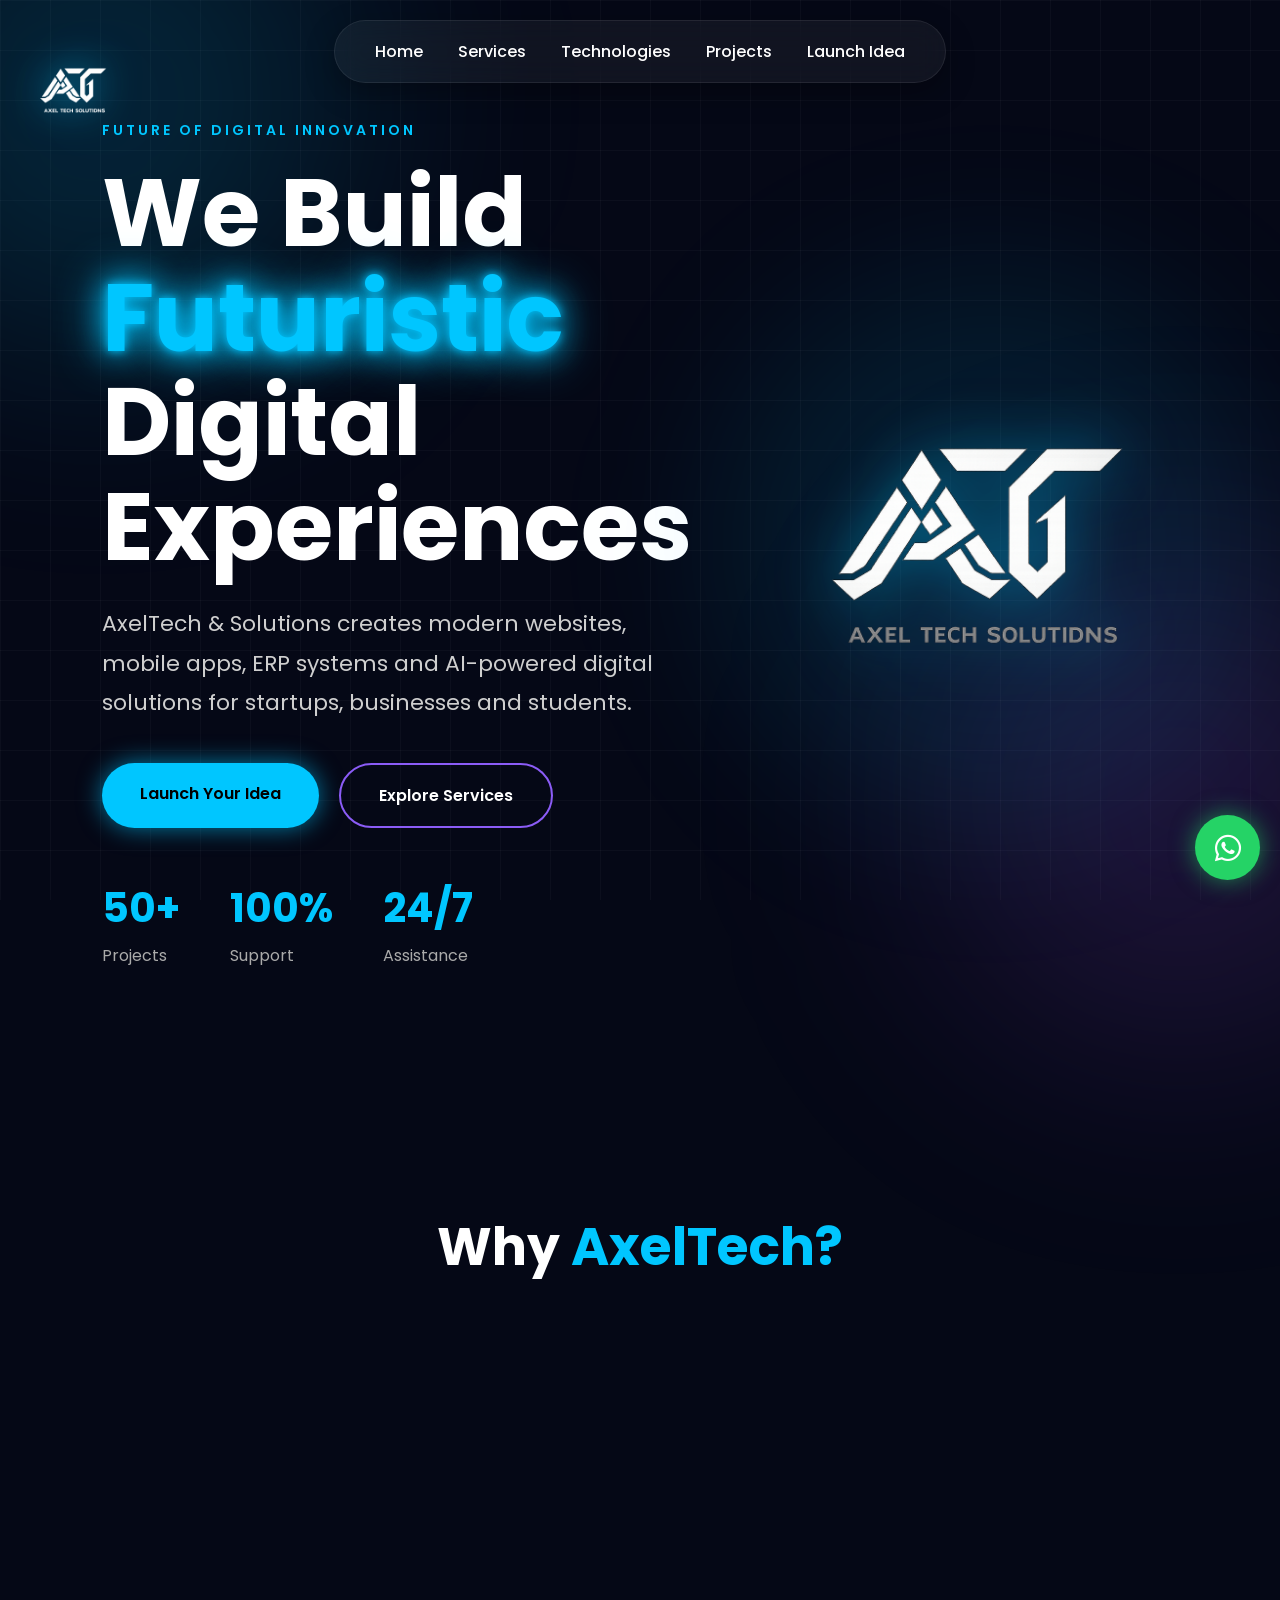
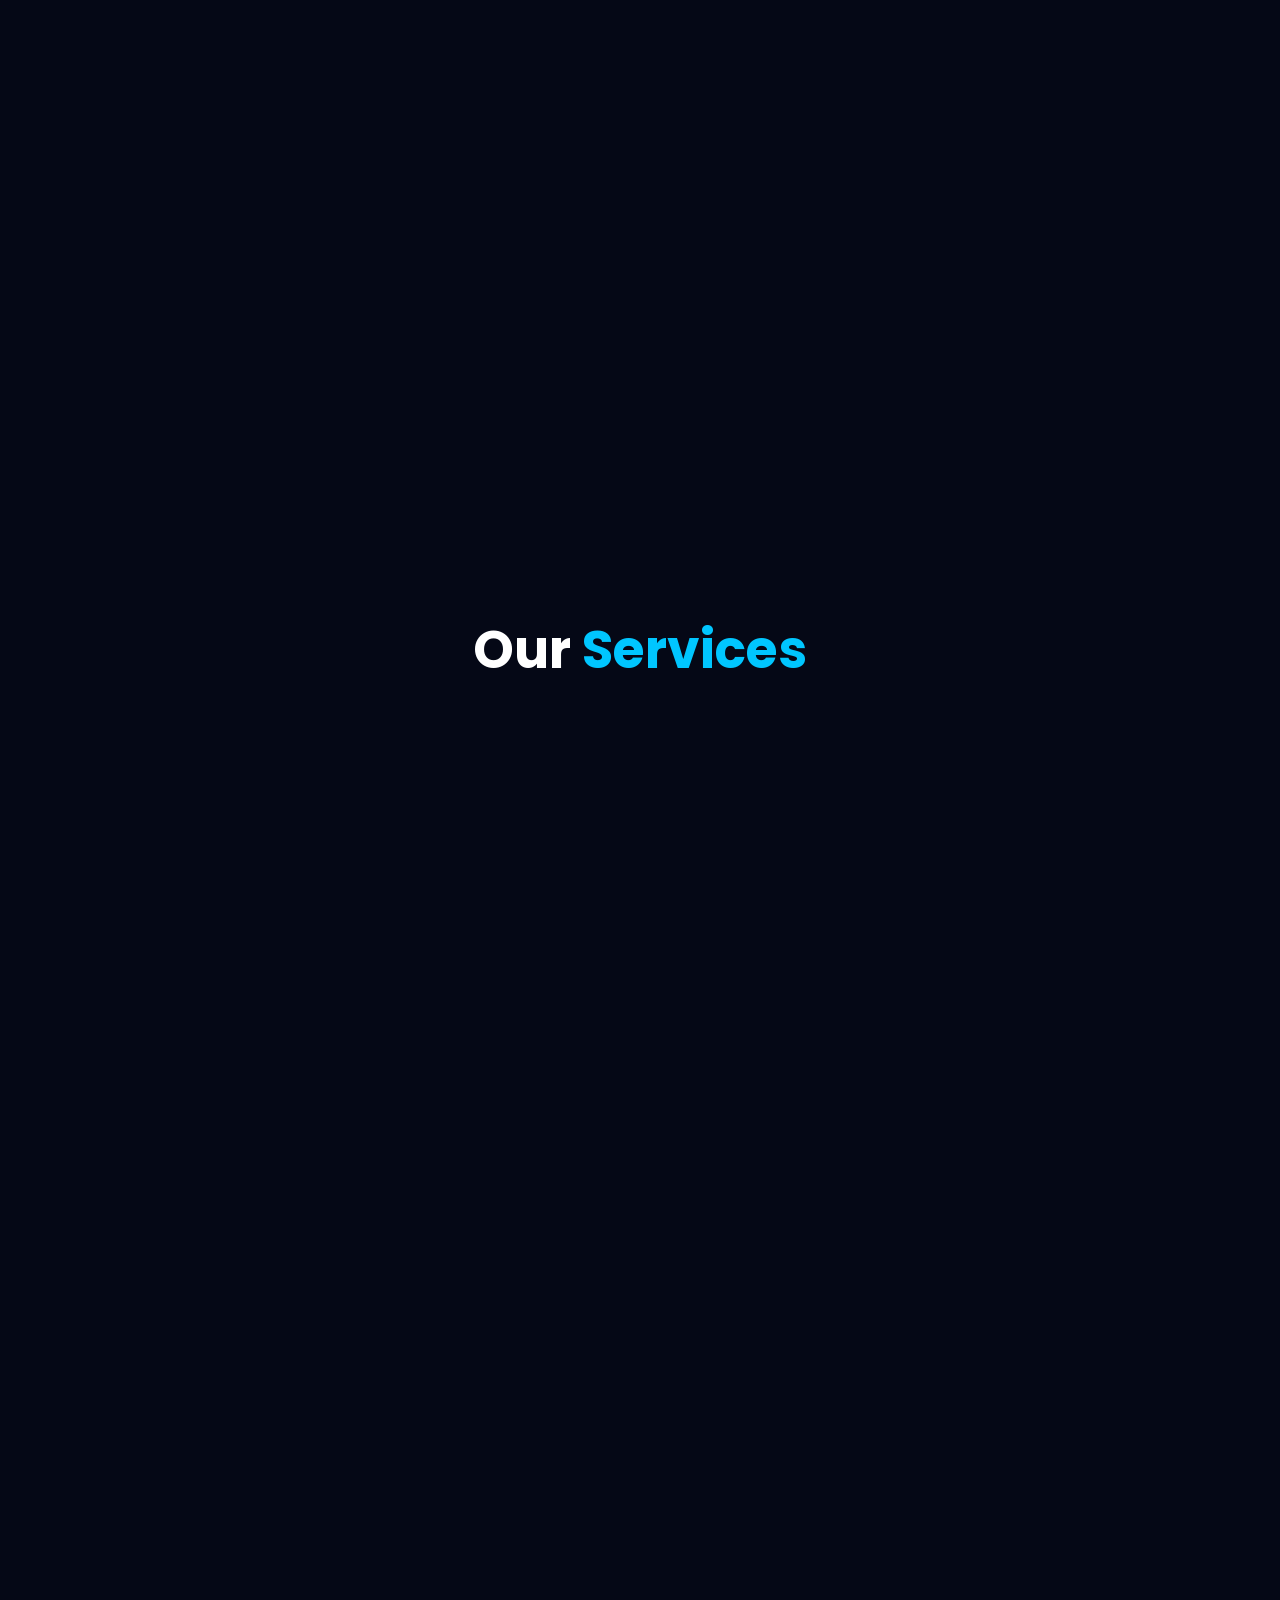
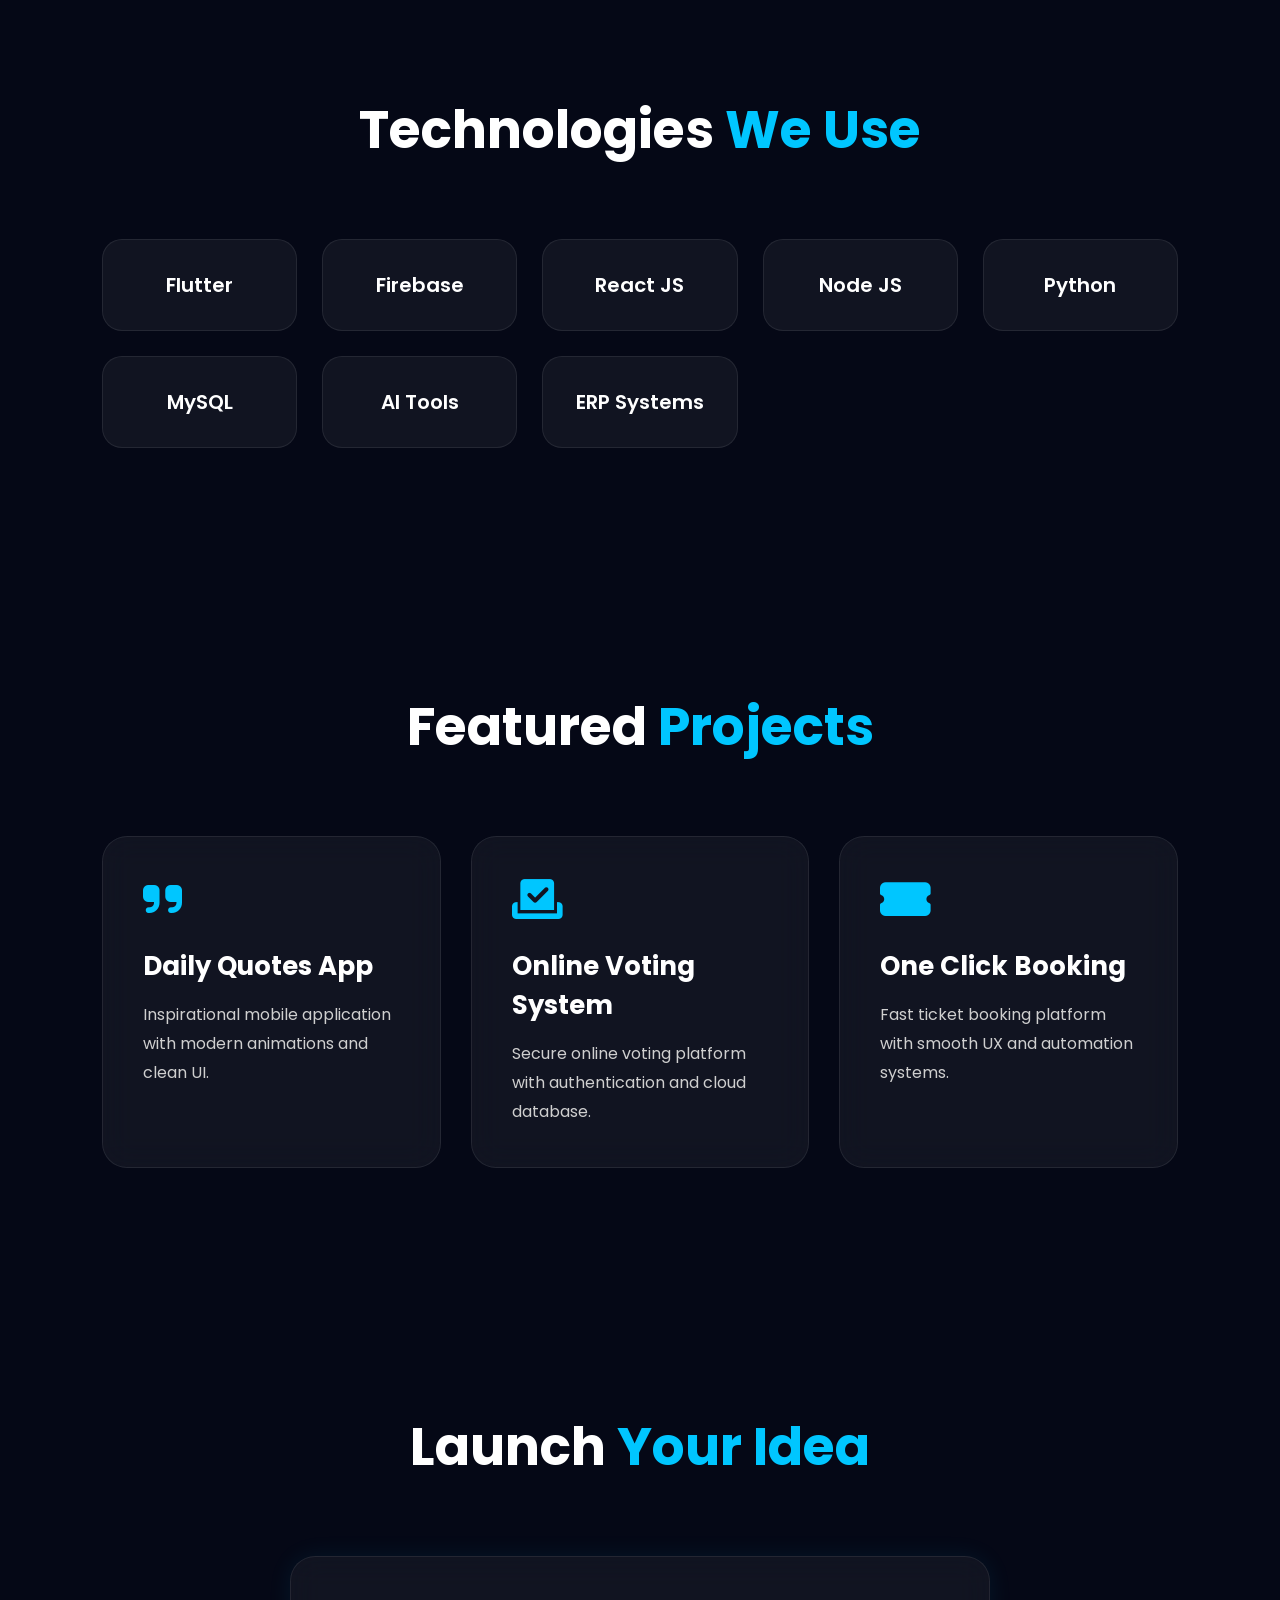
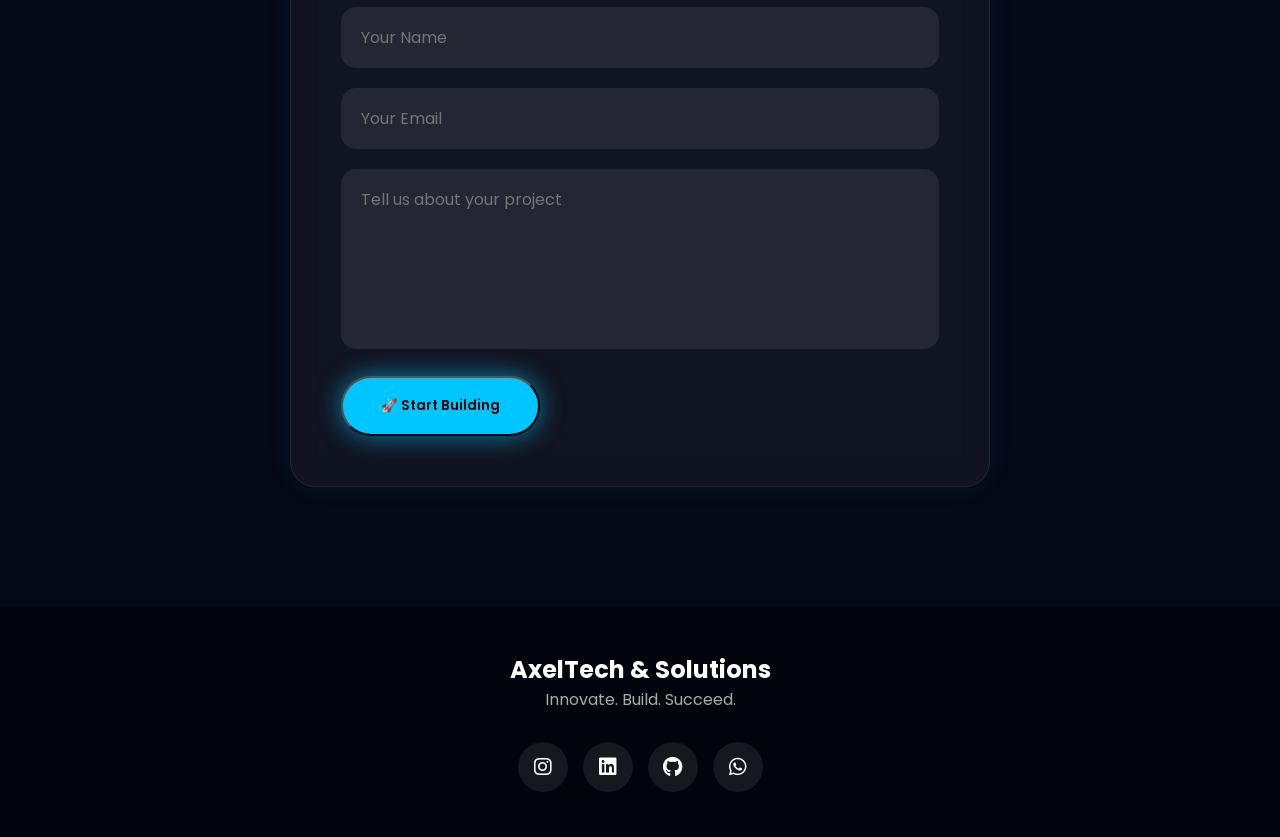
<file: AxelTechSolutions.github.io-main/index.html>
<!DOCTYPE html>
<html lang="en">

<head>

    <meta charset="UTF-8">
    <meta name="viewport" content="width=device-width, initial-scale=1.0">

    <title>AxelTech & Solutions</title>

    <!-- GOOGLE FONT -->
    <link href="https://fonts.googleapis.com/css2?family=Poppins:wght@300;400;500;600;700;800&display=swap"
        rel="stylesheet">

    <!-- AOS -->
    <link rel="stylesheet" href="https://unpkg.com/aos@2.3.1/dist/aos.css">

    <!-- FONT AWESOME -->
    <link rel="stylesheet"
        href="https://cdnjs.cloudflare.com/ajax/libs/font-awesome/6.5.1/css/all.min.css">

    <!-- CSS -->
    <link rel="stylesheet" href="css/style.css">

</head>

<body>

    <!-- BACKGROUND GLOW -->

    <div class="bg-glow glow1"></div>
    <div class="bg-glow glow2"></div>

    <!-- LOGO -->

    <div class="logo">

        <img src="images/logo.png" alt="AxelTech Logo">

    </div>

    <!-- NAVBAR -->

    <nav class="navbar">

        <div class="nav-links">

            <a href="#">Home</a>
            <a href="#services">Services</a>
            <a href="#technologies">Technologies</a>
            <a href="#projects">Projects</a>
            <a href="#contact">Launch Idea</a>

        </div>

    </nav>

    <!-- HERO SECTION -->

    <section class="hero">

        <!-- LEFT -->

        <div class="hero-left" data-aos="fade-right">

            <p class="hero-tag">
                FUTURE OF DIGITAL INNOVATION
            </p>

            <h1>
                We Build
                <span>Futuristic</span>
                Digital Experiences
            </h1>

            <p class="hero-description">

                AxelTech & Solutions creates modern websites,
                mobile apps, ERP systems and AI-powered
                digital solutions for startups, businesses
                and students.

            </p>

            <!-- BUTTONS -->

            <div class="hero-btns">

                <a href="#contact" class="btn btn-primary">
                    Launch Your Idea
                </a>

                <a href="#services" class="btn btn-secondary">
                    Explore Services
                </a>

            </div>

            <!-- STATS -->

            <div class="hero-stats">

                <div>
                    <h2>50+</h2>
                    <span>Projects</span>
                </div>

                <div>
                    <h2>100%</h2>
                    <span>Support</span>
                </div>

                <div>
                    <h2>24/7</h2>
                    <span>Assistance</span>
                </div>

            </div>

        </div>

        <!-- RIGHT -->

        <div class="hero-right" data-aos="fade-left">

            <div class="circle-glow"></div>

            <img src="images/logo.png" alt="AxelTech">

        </div>

    </section>

    <!-- WHY CHOOSE US -->

    <section class="section">

        <h2 class="section-title">
            Why <span>AxelTech?</span>
        </h2>

        <div class="services-grid">

            <!-- CARD -->

            <div class="service-card" data-aos="fade-up">

                <i class="fas fa-bolt"></i>

                <h3>Fast Development</h3>

                <p>
                    High performance digital solutions
                    with modern technologies and futuristic UI.
                </p>

            </div>

            <!-- CARD -->

            <div class="service-card" data-aos="fade-up">

                <i class="fas fa-shield-alt"></i>

                <h3>Secure Systems</h3>

                <p>
                    Secure ERP systems and applications
                    with scalable cloud architecture.
                </p>

            </div>

            <!-- CARD -->

            <div class="service-card" data-aos="fade-up">

                <i class="fas fa-brain"></i>

                <h3>Smart Innovation</h3>

                <p>
                    Futuristic UI/UX and intelligent
                    digital experiences for startups.
                </p>

            </div>

            <!-- CARD -->

            <div class="service-card" data-aos="fade-up">

                <i class="fas fa-rocket"></i>

                <h3>Startup Ready</h3>

                <p>
                    Complete launch solutions for
                    businesses, startups and creators.
                </p>

            </div>

        </div>

    </section>

    <!-- SERVICES -->

    <section class="section" id="services">

        <h2 class="section-title">
            Our <span>Services</span>
        </h2>

        <div class="services-grid">

            <!-- CARD -->

            <div class="service-card" data-aos="fade-up">

                <i class="fas fa-code"></i>

                <h3>Website Development</h3>

                <p>
                    Modern responsive websites with
                    premium UI and smooth animations.
                </p>

            </div>

            <!-- CARD -->

            <div class="service-card" data-aos="fade-up">

                <i class="fas fa-mobile-alt"></i>

                <h3>Mobile Applications</h3>

                <p>
                    Android & iOS applications with
                    modern technologies and secure systems.
                </p>

            </div>

            <!-- CARD -->

            <div class="service-card" data-aos="fade-up">

                <i class="fas fa-laptop-code"></i>

                <h3>Software Solutions</h3>

                <p>
                    Smart software systems for startups,
                    companies and digital businesses.
                </p>

            </div>

            <!-- CARD -->

            <div class="service-card" data-aos="fade-up">

                <i class="fas fa-project-diagram"></i>

                <h3>ERP Systems</h3>

                <p>
                    Scalable ERP management systems
                    with advanced security features.
                </p>

            </div>

            <!-- CARD -->

            <div class="service-card" data-aos="fade-up">

                <i class="fas fa-graduation-cap"></i>

                <h3>MCA / BCA Projects</h3>

                <p>
                    Professional academic projects with
                    documentation and premium UI.
                </p>

            </div>

            <!-- CARD -->

            <div class="service-card" data-aos="fade-up">

                <i class="fas fa-paint-brush"></i>

                <h3>UI / UX Design</h3>

                <p>
                    Creative futuristic interfaces
                    with premium user experience.
                </p>

            </div>

        </div>

    </section>

    <!-- TECHNOLOGIES -->

    <section class="section" id="technologies">

        <h2 class="section-title">
            Technologies <span>We Use</span>
        </h2>

        <div class="tech-grid">

            <div class="tech-card">Flutter</div>
            <div class="tech-card">Firebase</div>
            <div class="tech-card">React JS</div>
            <div class="tech-card">Node JS</div>
            <div class="tech-card">Python</div>
            <div class="tech-card">MySQL</div>
            <div class="tech-card">AI Tools</div>
            <div class="tech-card">ERP Systems</div>

        </div>

    </section>

    <!-- PROJECTS -->

    <section class="section" id="projects">

        <h2 class="section-title">
            Featured <span>Projects</span>
        </h2>

        <div class="services-grid">

            <!-- CARD -->

            <div class="service-card">

                <i class="fas fa-quote-right"></i>

                <h3>Daily Quotes App</h3>

                <p>
                    Inspirational mobile application
                    with modern animations and clean UI.
                </p>

            </div>

            <!-- CARD -->

            <div class="service-card">

                <i class="fas fa-vote-yea"></i>

                <h3>Online Voting System</h3>

                <p>
                    Secure online voting platform with
                    authentication and cloud database.
                </p>

            </div>

            <!-- CARD -->

            <div class="service-card">

                <i class="fas fa-ticket-alt"></i>

                <h3>One Click Booking</h3>

                <p>
                    Fast ticket booking platform with
                    smooth UX and automation systems.
                </p>

            </div>

        </div>

    </section>

    <!-- CONTACT -->

    <section class="section" id="contact">

        <h2 class="section-title">
            Launch <span>Your Idea</span>
        </h2>

        <form class="contact-form">

            <input type="text" placeholder="Your Name">

            <input type="email" placeholder="Your Email">

            <textarea placeholder="Tell us about your project"></textarea>

            <button class="btn btn-primary">
                🚀 Start Building
            </button>

        </form>

    </section>

    <!-- FOOTER -->

    <footer>

        <h2>AxelTech & Solutions</h2>

        <p>
            Innovate. Build. Succeed.
        </p>

        <!-- SOCIALS -->

        <div class="socials">

            <a href="https://instagram.com/axeltech.solutions">
                <i class="fab fa-instagram"></i>
            </a>

            <a href="https://linkedin.com">
                <i class="fab fa-linkedin"></i>
            </a>

            <a href="https://github.com">
                <i class="fab fa-github"></i>
            </a>

            <a href="https://wa.me/919019235919">
                <i class="fab fa-whatsapp"></i>
            </a>

        </div>

    </footer>

    <!-- WHATSAPP -->

    <a href="https://wa.me/919019235919" class="whatsapp">

        <i class="fab fa-whatsapp"></i>

    </a>

    <!-- AOS -->

    <script src="https://unpkg.com/aos@2.3.1/dist/aos.js"></script>

    <!-- JS -->

    <script src="js/script.js"></script>

</body>

</html>
</file>
<file: AxelTechSolutions.github.io-main/css/style.css>
@import url('https://fonts.googleapis.com/css2?family=Poppins:wght@300;400;500;600;700;800&display=swap');

*{
    margin:0;
    padding:0;
    box-sizing:border-box;
    font-family:'Poppins',sans-serif;
    scroll-behavior:smooth;
}

body{
    background:#050816;
    color:white;
    overflow-x:hidden;
    position:relative;
}

/* ========================= */
/* BACKGROUND EFFECTS */
/* ========================= */

body::before{

    content:"";

    position:fixed;

    width:100%;
    height:100%;

    top:0;
    left:0;

    background-image:
    linear-gradient(rgba(255,255,255,0.03) 1px, transparent 1px),
    linear-gradient(90deg, rgba(255,255,255,0.03) 1px, transparent 1px);

    background-size:50px 50px;

    z-index:-20;
}

.bg-glow{

    position:fixed;

    width:500px;
    height:500px;

    border-radius:50%;

    filter:blur(120px);

    z-index:-10;
}

.glow1{

    background:rgba(0,198,255,0.15);

    top:-150px;
    left:-150px;
}

.glow2{

    background:rgba(168,85,247,0.15);

    bottom:-150px;
    right:-150px;
}

/* ========================= */
/* HUGE LOGO */
/* ========================= */

.logo{

    position:fixed;

    top:5px;
    left:20px;

    z-index:1001;

    transition:0.4s;
}

.logo img{

    height:170px;

    width:auto;

    object-fit:contain;

    filter:
    brightness(0)
    invert(1)
    drop-shadow(0 0 20px rgba(0,198,255,0.8));

    opacity:1;

    transition:0.4s;
}

.logo img:hover{

    transform:scale(1.08);
}

/* ========================= */
/* NAVBAR */
/* ========================= */

.navbar{

    position:fixed;

    top:20px;
    left:50%;

    transform:translateX(-50%);

    padding:18px 40px;

    background:rgba(255,255,255,0.05);

    backdrop-filter:blur(15px);

    border:1px solid rgba(255,255,255,0.08);

    border-radius:60px;

    z-index:1000;

    box-shadow:
    0 10px 30px rgba(0,0,0,0.3);

    transition:0.4s;
}

.navbar:hover{

    border-color:rgba(0,198,255,0.3);

    box-shadow:
    0 10px 35px rgba(0,198,255,0.15);
}

.nav-links{

    display:flex;

    gap:35px;
}

.nav-links a{

    color:white;

    text-decoration:none;

    font-weight:500;

    position:relative;

    transition:0.4s;
}

.nav-links a:hover{

    color:#00c6ff;

    text-shadow:
    0 0 10px rgba(0,198,255,0.6);
}

.nav-links a::after{

    content:"";

    position:absolute;

    bottom:-5px;
    left:0;

    width:0;
    height:2px;

    background:#00c6ff;

    transition:0.4s;
}

.nav-links a:hover::after{

    width:100%;
}

/* ========================= */
/* HERO SECTION */
/* ========================= */

.hero{

    min-height:100vh;

    display:flex;

    justify-content:space-between;
    align-items:center;

    padding:120px 8%;

    gap:50px;

    position:relative;
}

.hero-left{

    flex:1;
}

.hero-tag{

    color:#00c6ff;

    letter-spacing:3px;

    font-size:14px;

    margin-bottom:20px;

    font-weight:600;
}

.hero-left h1{

    font-size:95px;

    line-height:1.1;

    margin-bottom:25px;

    font-weight:700;
}

.hero-left h1 span{

    color:#00c6ff;

    text-shadow:
    0 0 10px #00c6ff,
    0 0 30px #00c6ff,
    0 0 50px #00c6ff;
}

.hero-description{

    color:#cfcfcf;

    line-height:1.8;

    font-size:22px;

    max-width:650px;

    margin-bottom:40px;
}

/* BUTTONS */

.hero-btns{

    display:flex;

    gap:20px;

    margin-bottom:50px;

    flex-wrap:wrap;
}

.btn{

    padding:18px 38px;

    border-radius:50px;

    text-decoration:none;

    font-weight:600;

    transition:0.4s;

    position:relative;

    overflow:hidden;
}

.btn::before{

    content:"";

    position:absolute;

    width:100%;
    height:100%;

    top:0;
    left:-100%;

    background:linear-gradient(
        90deg,
        transparent,
        rgba(255,255,255,0.3),
        transparent
    );

    transition:0.5s;
}

.btn:hover::before{

    left:100%;
}

.btn-primary{

    background:#00c6ff;

    color:black;

    box-shadow:
    0 0 25px rgba(0,198,255,0.6);
}

.btn-primary:hover{

    transform:translateY(-5px);
}

.btn-secondary{

    border:2px solid #8b5cf6;

    color:white;

    background:transparent;
}

.btn-secondary:hover{

    background:#8b5cf6;
}

/* HERO STATS */

.hero-stats{

    display:flex;

    gap:50px;

    flex-wrap:wrap;
}

.hero-stats h2{

    color:#00c6ff;

    font-size:40px;

    margin-bottom:5px;
}

.hero-stats span{

    color:#aaa;

    font-size:16px;
}

/* RIGHT HERO */

.hero-right{

    flex:1;

    display:flex;

    justify-content:center;
    align-items:center;

    position:relative;
}

.circle-glow{

    position:absolute;

    width:550px;
    height:550px;

    border-radius:50%;

    background:rgba(0,198,255,0.1);

    filter:blur(80px);
}

.hero-right img{

    width:500px;

    z-index:2;

    animation:floating 4s ease-in-out infinite;

    filter:
    drop-shadow(0 0 30px rgba(0,198,255,0.5));
}

@keyframes floating{

    0%{
        transform:translateY(0px);
    }

    50%{
        transform:translateY(-20px);
    }

    100%{
        transform:translateY(0px);
    }
}

/* ========================= */
/* SECTION */
/* ========================= */

.section{

    padding:120px 8%;
}

.section-title{

    text-align:center;

    font-size:52px;

    margin-bottom:70px;
}

.section-title span{

    color:#00c6ff;
}

/* ========================= */
/* SERVICES */
/* ========================= */

.services-grid{

    display:grid;

    grid-template-columns:
    repeat(auto-fit,minmax(280px,1fr));

    gap:30px;
}

.service-card{

    background:rgba(255,255,255,0.05);

    border:1px solid rgba(255,255,255,0.08);

    backdrop-filter:blur(15px);

    padding:40px;

    border-radius:25px;

    position:relative;

    overflow:hidden;

    transition:0.5s;
}

.service-card::before{

    content:"";

    position:absolute;

    width:220px;
    height:220px;

    background:rgba(0,198,255,0.08);

    border-radius:50%;

    top:-100px;
    right:-100px;

    filter:blur(40px);

    opacity:0;

    transition:0.5s;
}

.service-card:hover::before{

    opacity:1;
}

.service-card:hover{

    transform:
    translateY(-10px);

    box-shadow:
    0 0 30px rgba(0,198,255,0.25);
}

.service-card i{

    font-size:45px;

    color:#00c6ff;

    margin-bottom:25px;
}

.service-card h3{

    font-size:26px;

    margin-bottom:15px;
}

.service-card p{

    color:#cfcfcf;

    line-height:1.8;
}

/* ========================= */
/* TECHNOLOGIES */
/* ========================= */

.tech-grid{

    display:grid;

    grid-template-columns:
    repeat(auto-fit,minmax(180px,1fr));

    gap:25px;
}

.tech-card{

    padding:30px;

    border-radius:20px;

    background:rgba(255,255,255,0.05);

    border:1px solid rgba(255,255,255,0.08);

    text-align:center;

    font-size:20px;

    font-weight:600;

    transition:0.4s;

    position:relative;

    overflow:hidden;
}

.tech-card::before{

    content:"";

    position:absolute;

    width:100%;
    height:100%;

    top:0;
    left:-100%;

    background:linear-gradient(
        90deg,
        transparent,
        rgba(255,255,255,0.1),
        transparent
    );

    transition:0.5s;
}

.tech-card:hover::before{

    left:100%;
}

.tech-card:hover{

    transform:translateY(-8px);

    color:#00c6ff;

    box-shadow:
    0 0 25px rgba(0,198,255,0.25);
}

/* ========================= */
/* CONTACT */
/* ========================= */

.contact-form{

    max-width:700px;

    margin:auto;

    background:rgba(255,255,255,0.05);

    border:1px solid rgba(255,255,255,0.08);

    backdrop-filter:blur(15px);

    padding:50px;

    border-radius:25px;

    box-shadow:
    0 0 25px rgba(0,198,255,0.08);

    transition:0.4s;
}

.contact-form:hover{

    box-shadow:
    0 0 40px rgba(0,198,255,0.2);
}

.contact-form input,
.contact-form textarea{

    width:100%;

    padding:18px 20px;

    margin-bottom:20px;

    border:none;

    border-radius:15px;

    background:rgba(255,255,255,0.08);

    color:white;

    outline:none;

    font-size:16px;

    transition:0.3s;
}

.contact-form textarea{

    resize:none;

    height:180px;
}

/* ========================= */
/* FOOTER */
/* ========================= */

footer{

    padding:45px;

    text-align:center;

    background:#02040d;
}

footer p{

    color:#aaa;
}

/* ========================= */
/* SOCIALS */
/* ========================= */

.socials{

    margin-top:30px;

    display:flex;

    justify-content:center;

    gap:15px;
}

.socials a{

    width:50px;
    height:50px;

    border-radius:50%;

    display:flex;
    justify-content:center;
    align-items:center;

    background:rgba(255,255,255,0.08);

    color:white;

    font-size:20px;

    text-decoration:none;

    transition:0.4s;
}

.socials a:hover{

    background:#00c6ff;

    color:black;

    transform:
    translateY(-5px)
    scale(1.1);
}

/* ========================= */
/* WHATSAPP */
/* ========================= */

.whatsapp{

    position:fixed;

    bottom:20px;
    right:20px;

    width:65px;
    height:65px;

    border-radius:50%;

    background:#25D366;

    display:flex;
    justify-content:center;
    align-items:center;

    color:white;

    font-size:30px;

    text-decoration:none;

    z-index:1000;

    box-shadow:
    0 0 25px rgba(37,211,102,0.6);

    transition:0.4s;
}

.whatsapp:hover{

    transform:scale(1.1);
}

/* ========================= */
/* RESPONSIVE */
/* ========================= */

@media(max-width:1000px){

    .hero{

        flex-direction:column;

        text-align:center;

        padding-top:200px;
    }

    .hero-left h1{

        font-size:65px;
    }

    .hero-description{

        margin:auto;
        margin-bottom:40px;
    }

    .hero-btns{

        justify-content:center;
    }

    .hero-stats{

        justify-content:center;
    }

    .hero-right img{

        width:350px;
    }
}

@media(max-width:768px){

    .logo{

        left:10px;
        top:8px;
    }

    .logo img{

        height:95px;
    }

    .navbar{

        width:92%;

        padding:15px 20px;
    }

    .nav-links{

        gap:15px;

        flex-wrap:wrap;

        justify-content:center;
    }

    .hero-left h1{

        font-size:48px;
    }

    .hero-description{

        font-size:16px;
    }

    .hero-right img{

        width:260px;
    }

    .section-title{

        font-size:38px;
    }

    .contact-form{

        padding:35px;
    }
}
</file>
